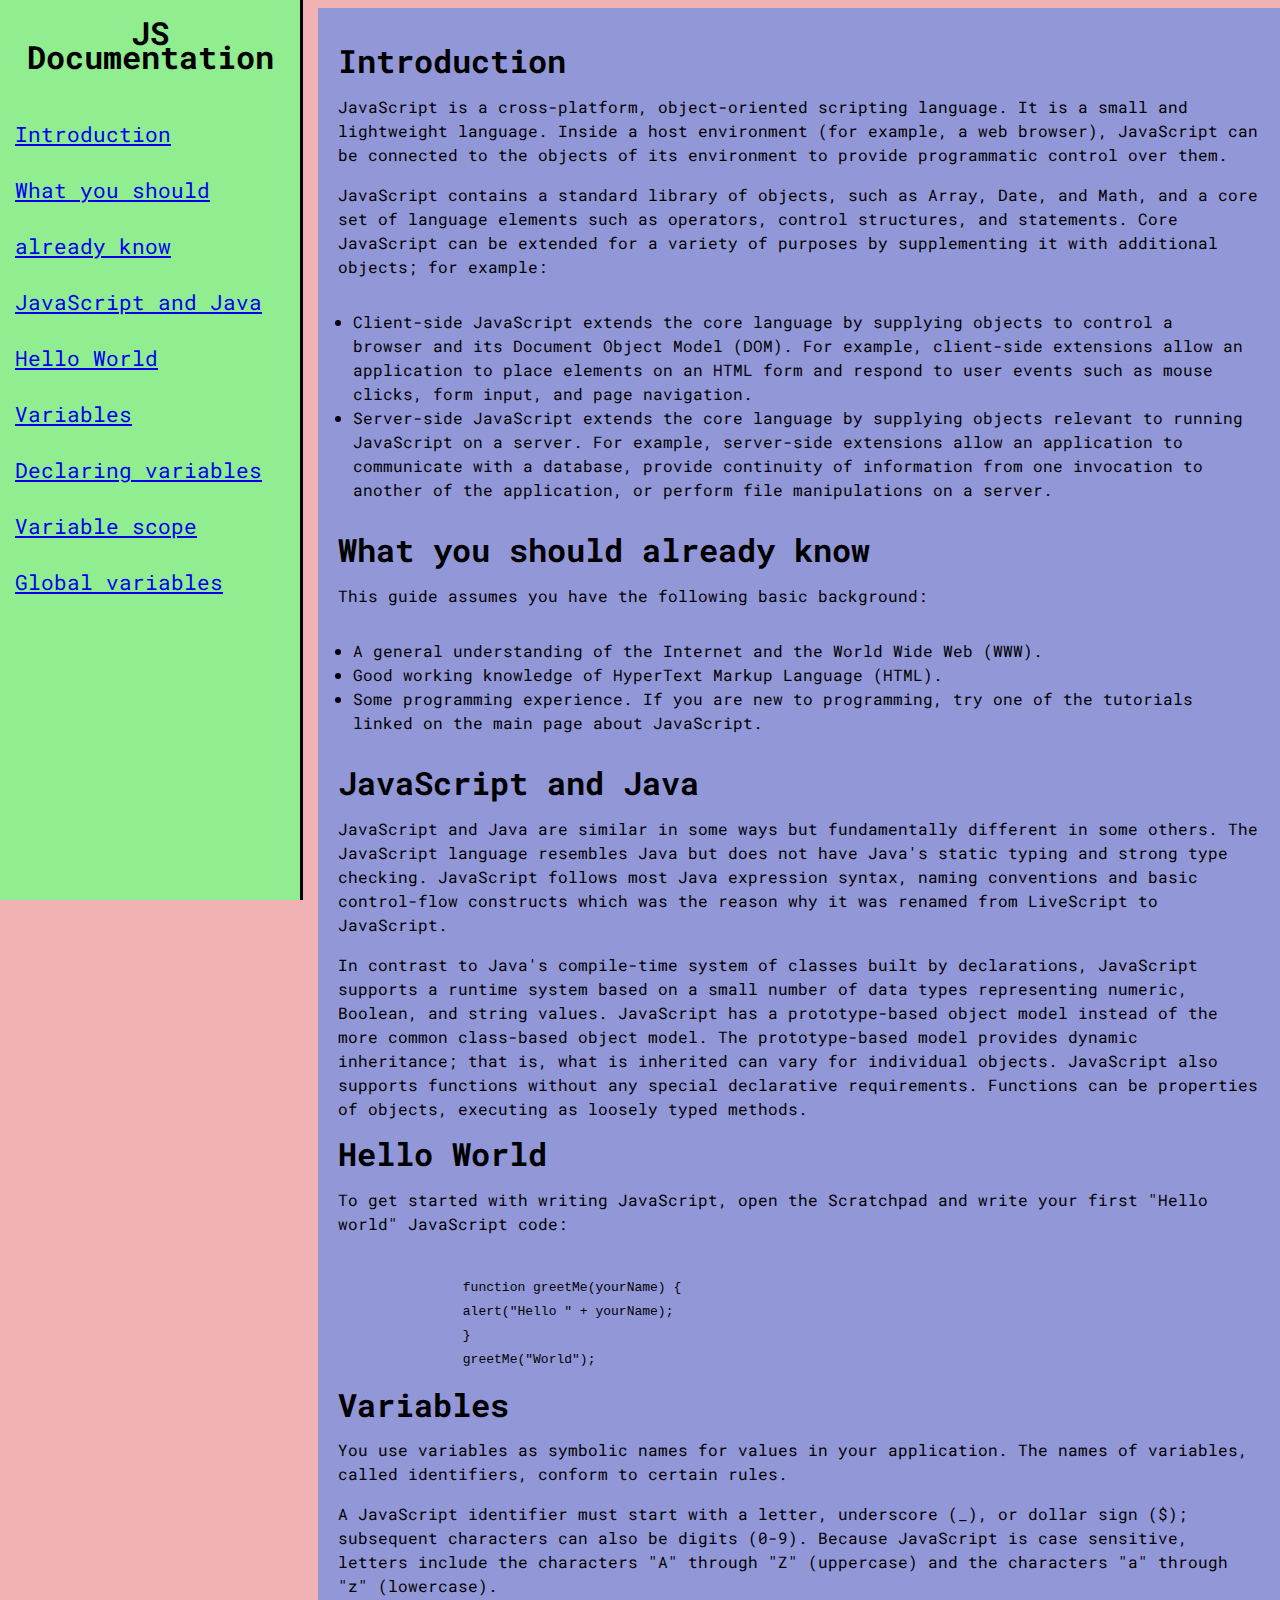
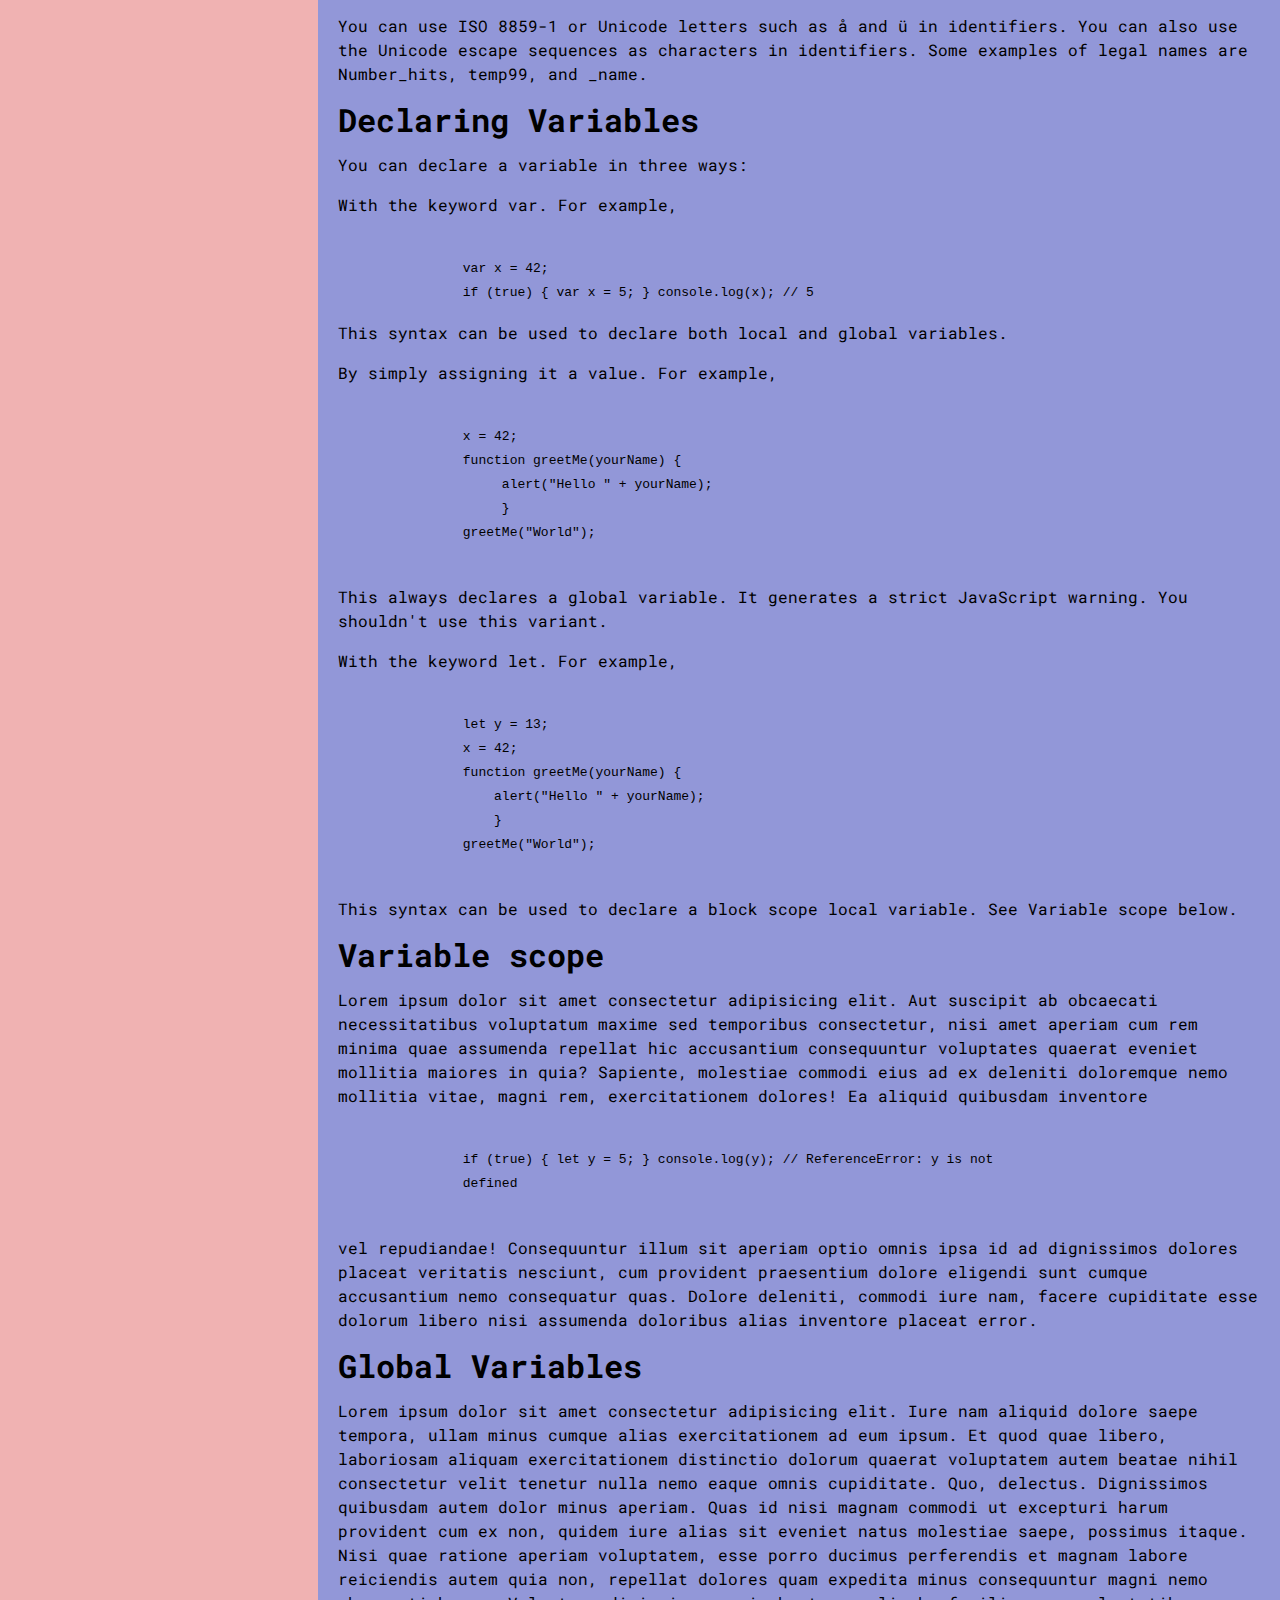
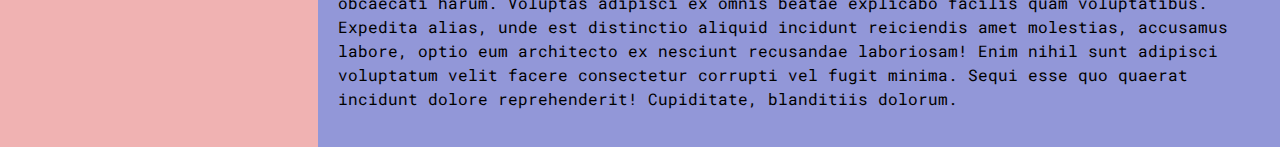
<file: Proj4_Technical_Documentation/index.html>
<!DOCTYPE html>
<html lang="en">

<head>
    <meta charset="UTF-8">
    <meta name="viewport" content="width=device-width, initial-scale=1.0">
    <title>Technical Documentation - FCC</title>
    <link rel="stylesheet" href="style.css">
    <link href="https://fonts.googleapis.com/css2?family=Roboto+Mono&display=swap" rel="stylesheet">
</head>

<body>
    <div class="container">
        <nav id="navbar">
            <header>
                <h1 id="JSDOC">JS Documentation</h1>
            </header>
            <div id="list">
                <ul>
                    <li><a href="#Introduction" class="nav-link">Introduction</a></li>
                    <li><a href="#What_you_should_already_know" class="nav-link">What you should already know</a></li>
                    <li><a href="#JavaScript_and_Java" class="nav-link">JavaScript and Java</a></li>
                    <li><a href="#Hello_World" class="nav-link">Hello World</a></li>
                    <li><a href="#Variables" class="nav-link">Variables</a></li>
                    <li><a href="#Declaring_Variables" class="nav-link">Declaring variables</a></li>
                    <li><a href="#Variable_Scope" class="nav-link">Variable scope</a></li>
                    <li><a href="#Global_Variables" class="nav-link">Global variables</a></li>
                </ul>
            </div>

        </nav>
        <main id="main-doc">
            <!-- Technical documentation goes here -->

            <section class="main-section" id="Introduction">
                <header>
                    <h1>Introduction</h1>
                </header>
                <p>JavaScript is a cross-platform, object-oriented scripting language. It is a small and lightweight
                    language. Inside a host environment (for example, a web browser), JavaScript can be connected to the
                    objects of its environment to provide programmatic control over them.
                </p>
                <p>JavaScript contains a standard library of objects, such as Array, Date, and Math, and a core set of
                    language elements such as operators, control structures, and statements. Core JavaScript can be
                    extended
                    for a variety of purposes by supplementing it with additional objects; for example:
                </p>
                <ul>
                    <li>Client-side JavaScript extends the core language by supplying objects to control a browser
                        and
                        its
                        Document Object Model (DOM). For example, client-side extensions allow an application to
                        place
                        elements on an HTML form and respond to user events such as mouse clicks, form input, and
                        page
                        navigation.
                    </li>
                    <li> Server-side JavaScript extends the core language by supplying objects relevant to running
                        JavaScript on a server. For example, server-side extensions allow an application to
                        communicate
                        with
                        a database, provide continuity of information from one invocation to another of the
                        application,
                        or
                        perform file manipulations on a server.
                    </li>
                </ul>
            </section>

            <section class="main-section" id="What_you_should_already_know">
                <header>
                    <h1>What you should already know</h1>
                </header>
                <p>This guide assumes you have the following basic background:</p>
                <ul>
                    <li>A general understanding of the Internet and the World Wide Web (WWW).</li>
                    <li>Good working knowledge of HyperText Markup Language (HTML).</li>
                    <li> Some programming experience. If you are new to programming, try one of the tutorials linked on
                        the main page about JavaScript.</li>
                </ul>
            </section>



            <section class="main-section" id="JavaScript_and_Java">
                <header>
                    <h1>JavaScript and Java</h1>
                </header>
                <p> JavaScript and Java are similar in some ways but fundamentally different in some others. The
                    JavaScript
                    language resembles Java but does not have Java's static typing and strong type checking. JavaScript
                    follows most Java expression syntax, naming conventions and basic control-flow constructs which was
                    the
                    reason why it was renamed from LiveScript to JavaScript.</p>

                <p>In contrast to Java's compile-time system of classes built by declarations, JavaScript supports a
                    runtime
                    system based on a small number of data types representing numeric, Boolean, and string values.
                    JavaScript
                    has a prototype-based object model instead of the more common class-based object model. The
                    prototype-based
                    model provides dynamic inheritance; that is, what is inherited can vary for individual objects.
                    JavaScript
                    also supports functions without any special declarative requirements. Functions can be properties of
                    objects, executing as loosely typed methods.</p>
            </section>

            <section class="main-section" id="Hello_World">
                <header>
                    <h1>Hello World</h1>
                </header>
                <p>To get started with writing JavaScript, open the Scratchpad and write your first "Hello world"
                    JavaScript
                    code:</p>
                <pre><code>
                function greetMe(yourName) { 
                alert("Hello " + yourName); 
                }
                greetMe("World");</code></pre>

            </section>

            <section class="main-section" id="Variables">
                <header>
                    <h1>Variables</h1>
                </header>
                <p> You use variables as symbolic names for values in your application. The names of variables, called
                    identifiers, conform to certain rules.</p>
                <p>

                    A JavaScript identifier must start with a letter, underscore (_), or dollar sign ($); subsequent
                    characters can also be digits (0-9). Because JavaScript is case sensitive, letters include the
                    characters "A" through "Z" (uppercase) and the characters "a" through "z" (lowercase).</p>
                <p>
                    You can use ISO 8859-1 or Unicode letters such as å and ü in identifiers. You can also use the
                    Unicode
                    escape sequences as characters in identifiers. Some examples of legal names are Number_hits, temp99,
                    and
                    _name.</p>
            </section>

            <section class="main-section" id="Declaring_Variables">
                <header>
                    <h1>Declaring Variables</h1>
                </header>
                <p> You can declare a variable in three ways:</p>
                <p>With the keyword var. For example,</p>
                <pre><code>
                var x = 42; 
                if (true) { var x = 5; } console.log(x); // 5</code></pre>

                <p> This syntax can be used to declare both local and global variables.</p>

                <p> By simply assigning it a value. For example,</p>
                <pre><code> 
                x = 42; 
                function greetMe(yourName) {
                     alert("Hello " + yourName);
                     }
                greetMe("World");
                </code></pre>

                <p> This always declares a global variable. It generates a strict JavaScript warning. You shouldn't use
                    this
                    variant.</p>

                <p>With the keyword let. For example,</p>
                <pre><code>
                let y = 13; 
                x = 42; 
                function greetMe(yourName) { 
                    alert("Hello " + yourName); 
                    }
                greetMe("World");
                </code></pre>

                <p> This syntax can be used to declare a block scope local variable. See Variable scope below.</p>
            </section>

            <section class="main-section" id="Variable_Scope">
                <header>
                    <h1>Variable scope</h1>
                </header>
                <p>Lorem ipsum dolor sit amet consectetur adipisicing elit. Aut suscipit ab obcaecati necessitatibus
                    voluptatum
                    maxime sed temporibus consectetur, nisi amet aperiam cum rem minima quae assumenda repellat hic
                    accusantium
                    consequuntur voluptates quaerat eveniet mollitia maiores in quia? Sapiente, molestiae commodi eius
                    ad ex
                    deleniti doloremque nemo mollitia vitae, magni rem, exercitationem dolores! Ea aliquid quibusdam
                    inventore </p>

                <pre><code>
                if (true) { let y = 5; } console.log(y); // ReferenceError: y is not
                defined
                </code></pre>

                <p>vel repudiandae! Consequuntur illum sit aperiam optio omnis ipsa id ad dignissimos dolores placeat
                    veritatis
                    nesciunt, cum provident praesentium dolore eligendi sunt cumque accusantium nemo consequatur quas.
                    Dolore
                    deleniti, commodi iure nam, facere cupiditate esse dolorum libero nisi assumenda doloribus alias
                    inventore
                    placeat error.</p>
            </section>

            <section class="main-section" id="Global_Variables">
                <header>
                    <h1>Global Variables</h1>
                </header>
                <p>Lorem ipsum dolor sit amet consectetur adipisicing elit. Iure nam aliquid dolore saepe tempora, ullam
                    minus cumque alias exercitationem ad eum ipsum. Et quod quae libero, laboriosam aliquam
                    exercitationem
                    distinctio dolorum quaerat voluptatem autem beatae nihil consectetur velit tenetur nulla nemo eaque
                    omnis cupiditate. Quo, delectus. Dignissimos quibusdam autem dolor minus aperiam. Quas id nisi
                    magnam
                    commodi ut excepturi harum provident cum ex non, quidem iure alias sit eveniet natus molestiae
                    saepe,
                    possimus itaque. Nisi quae ratione aperiam voluptatem, esse porro ducimus perferendis et magnam
                    labore
                    reiciendis autem quia non, repellat dolores quam expedita minus consequuntur magni nemo obcaecati
                    harum.
                    Voluptas adipisci ex omnis beatae explicabo facilis quam voluptatibus. Expedita alias, unde est
                    distinctio aliquid incidunt reiciendis amet molestias, accusamus labore, optio eum architecto ex
                    nesciunt recusandae laboriosam! Enim nihil sunt adipisci voluptatum velit facere consectetur
                    corrupti
                    vel fugit minima. Sequi esse quo quaerat incidunt dolore reprehenderit! Cupiditate, blanditiis
                    dolorum.
                </p>
            </section>


        </main>
    </div>
    <script src="https://cdn.freecodecamp.org/testable-projects-fcc/v1/bundle.js"></script>
</body>

</html>
</file>
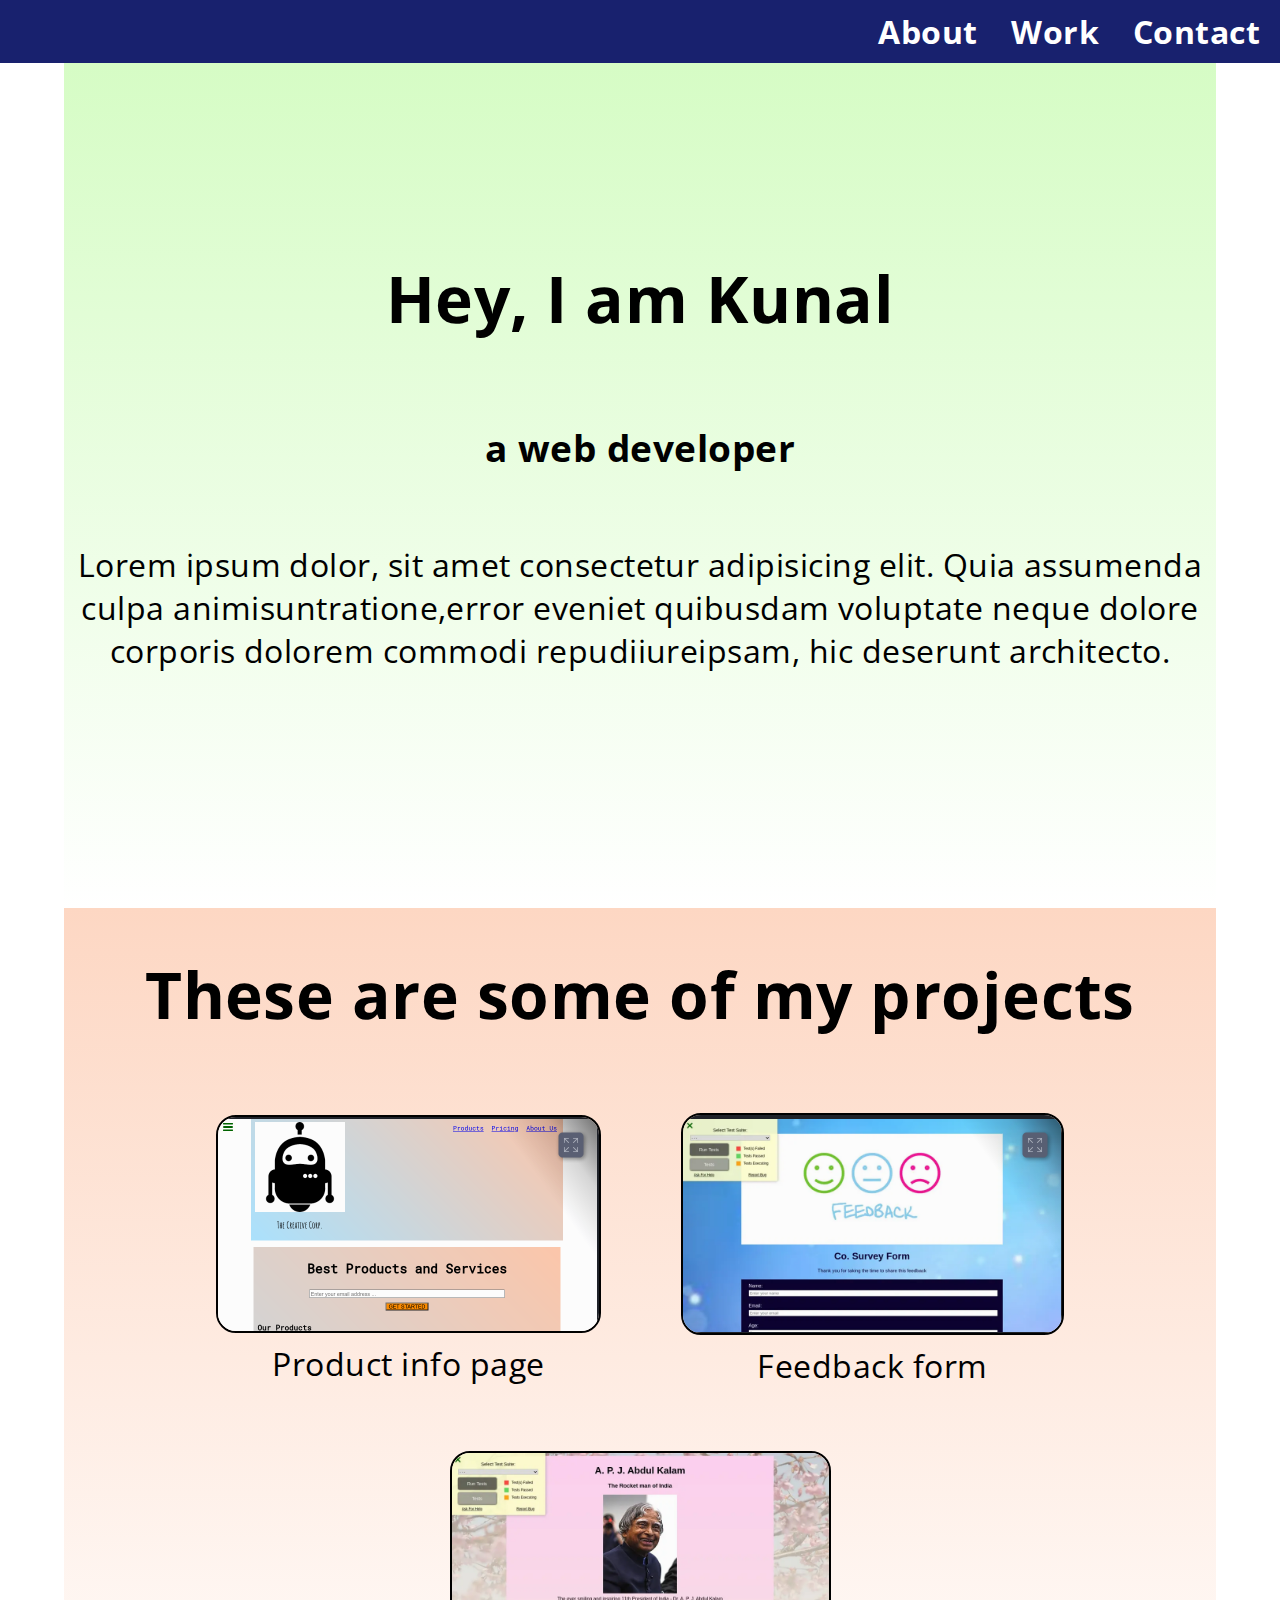
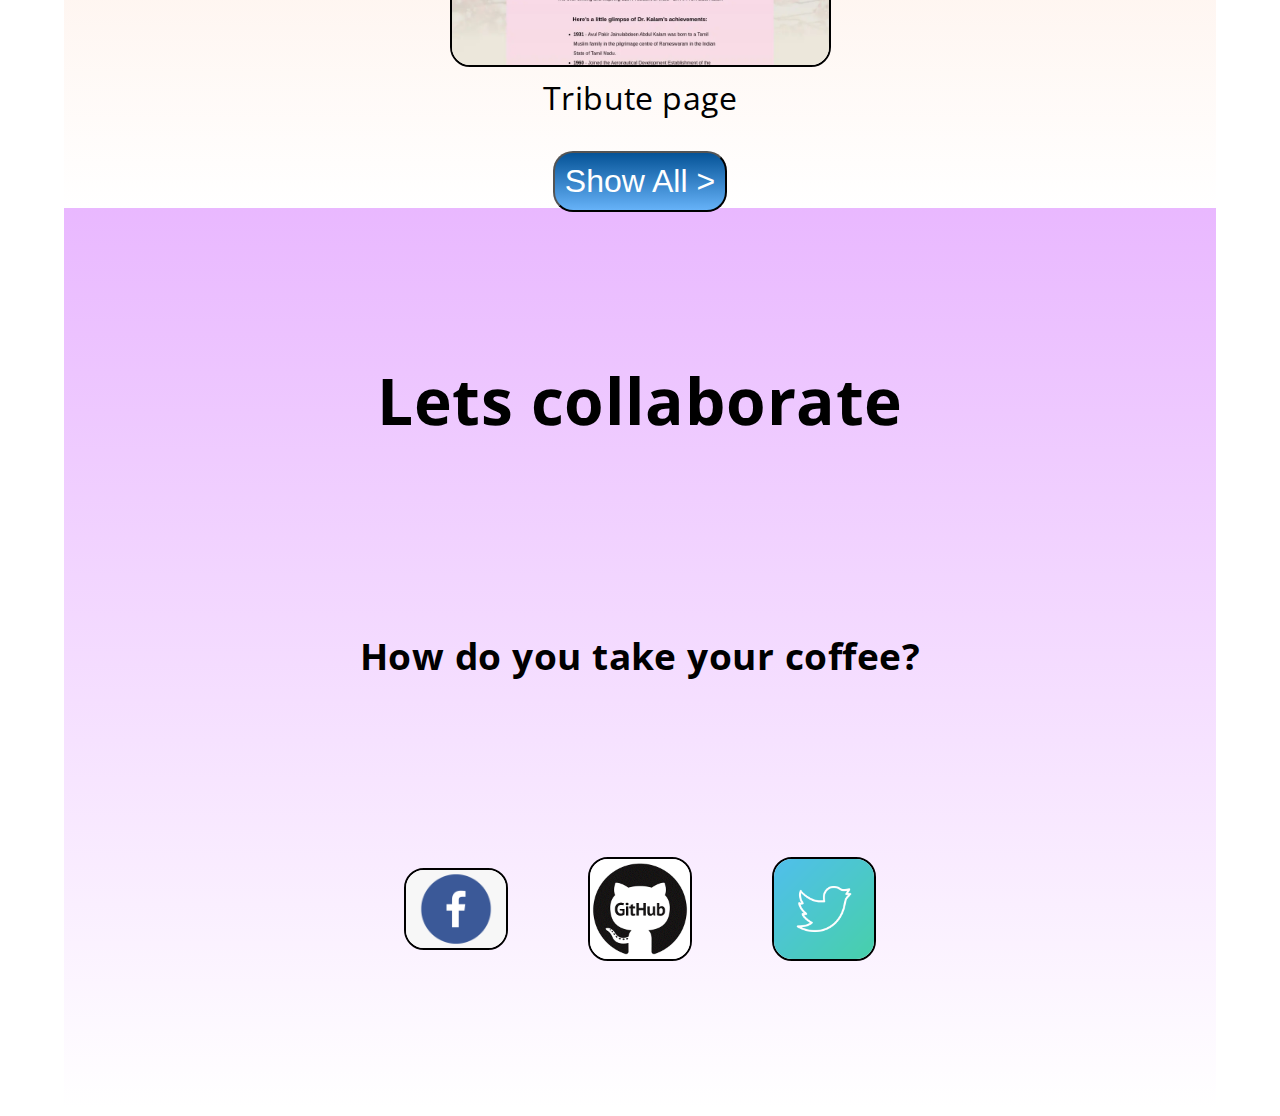
<file: Proj5_My_Portfolio/index.html>
<!DOCTYPE html>
<html lang="en">

<head>
    <meta charset="UTF-8">
    <meta name="viewport" content="width=device-width, initial-scale=1.0">

    <!-- Slows down the site -->
    <!--<link rel="stylesheet" type="text/css"
        href="http://yui.yahooapis.com/3.18.1/build/cssnormalize/cssnormalize-min.css"> -->
    <link rel="stylesheet" href="style.css">
    <link
        href="https://fonts.googleapis.com/css2?family=Alfa+Slab+One&family=Amatic+SC:wght@700&family=Bangers&family=Fredoka+One&family=Merienda+One&family=Open+Sans&family=Roboto+Mono&display=swap"
        rel="stylesheet">
    <title>Document</title>

</head>

<body>
    <div class="container">

        <nav id="navbar">
            <ul id="ul-navbar">
                <li><a href="#welcome-section">About </a></li>
                <li><a href="#projects">Work</a> </li>
                <li><a href="#contact">Contact</a> </li>
            </ul>

        </nav>
        <main>
            <section id="welcome-section">
                <h1>Hey, I am Kunal </h1>
                <h3>a web developer</h3>
                <p>Lorem ipsum dolor, sit amet consectetur adipisicing elit. Quia assumenda culpa animisuntratione,error
                    eveniet quibusdam voluptate neque dolore corporis dolorem commodi repudiiureipsam, hic deserunt
                    architecto.</p>
            </section>
            <section id="projects">
                <h1>These are some of my projects</h1>
                <div id="projectPreview">
                    <figure>
                        <a href="https://codepen.io/codephoenixkunal/pen/QWyQarZ" target="_blank"><img
                                class="project-tile" src="pics/Img1.png"
                                alt="image for Project1 - product landing page"></a>
                        <figcaption>Product info page</figcaption>
                    </figure>

                    <figure>
                        <a href="https://codepen.io/codephoenixkunal/pen/PoZQzQN" target="_blank"><img
                                class="project-tile" src="pics/Img2.png" alt="image for Project2 - feedback form"></a>
                        <figcaption>Feedback form</figcaption>
                    </figure>

                    <figure>
                        <a href="https://codepen.io/codephoenixkunal/pen/bGEaXWM" target="_blank"><img
                                class="project-tile" src="pics/Img3.png" alt="image for Project3 - a tribute page"></a>
                        <figcaption>Tribute page</figcaption>
                    </figure>


                </div>
                <div id="showAllButton">
                    <a href="" id="profile-link" target="_blank"> <input type="button" value="Show All >" id="BtnBtn"
                            name="showAll"></a>
                </div>
            </section>

            <section id="contact">
                <h1>Lets collaborate</h1>
                <h3>How do you take your coffee?</h3>
                <div id="iconPreview">
                    <figure>
                        <a href="#" class="faceB"><img src="pics/facebook-icon-svg-3.png" alt="facebook logo icon"
                                width="100px" height="auto" class="faceB"></a>
                    </figure>


                    <figure>
                        <a href="#" class="GitHub"> <img src="pics/git_small.gif" alt="github logo icon" width="100px"
                                height="auto" class="GitHub"></a>
                    </figure>


                    <figure>
                        <a href="#" class="Twitter"> <img src="pics/twitter-2170426_1280.png" width="100px"
                                height="auto" alt="twitter icon logo" class="Twitter"></a>
                    </figure>
                </div>
            </section>
        </main>



    </div>
    <script src="https://cdn.freecodecamp.org/testable-projects-fcc/v1/bundle.js"></script>
</body>

</html>
</file>
<file: Proj4_Technical_Documentation/style.css>
body {
  font-family: "Roboto Mono", monospace;
  background-color: rgb(240, 178, 178);
  line-height: 1.5rem;
}

#navbar {
  background-color: lightgreen;
  /* margin: 10px; */
  position: fixed;
  top: 0px;
  left: 0px;
  width: 300px;
  height: 100%;

  border-right: solid;
  border-color: rgba(0, 0, 0);
}

#JSDOC {
  text-align: center;
}

#navbar ul li {
  list-style: none;
  line-height: 3.5rem;
  font-size: 1.3rem;
}

ul,             /* to remove the default extra padding and margin with UL & li */
li {
  padding: 0px;
  margin: 0px;
}

ul {
  padding: 15px;
}

#main-doc {
  background-color: rgb(146, 151, 216);
  padding: 20px;
  position: absolute;
  margin-left: 310px;
  margin-bottom: 110px;
}

@media (max-width: 550px) {
  body {
    font-size: 1rem;
    background-color: rgb(255, 0, 140);
  }

  #navbar {
    background-color: rgb(211, 240, 86);
    position: fixed;
    left: 0;
    right: 0;
    /* margin-left: auto;
    margin-right: auto; */
    margin: auto;
    width: 90%;
    border: 10px solid black;
    z-index: 1;
    height: 400px;
    overflow: auto;
  }

  #main-doc {
    background-color: rgb(146, 151, 216);
    position: absolute;
    top: 420px;
    left: 0;
    right: 0;
    margin-left: auto;
    margin-right: auto;
    width: 900px; /*  Need to have a fixed width for centering an absolute positioned element   */
    border: 10px solid black;
  }
}
</file>
<file: Proj5_My_Portfolio/style.css>
/*

1.  The navbar should contain at least one link that I can click on to navigate to different sections of the page.

2.  My portfolio should have at least one media query.

4.  The navbar should always be at the top of the viewport.

5.  Add Animations

6. mkae 3 ver   -   flex, grid and normal

font-family: 'Alfa Slab One', cursive;
font-family: 'Amatic SC', cursive;
font-family: 'Bangers', cursive;
font-family: 'Fredoka One', cursive;
font-family: 'Merienda One', cursive;
font-family: 'Open Sans', sans-serif;
font-family: 'Roboto Mono', monospace;

*/

body {
  font-family: "Open Sans", sans-serif;
  letter-spacing: 0.03rem;

}

.container {

  width: 90vw;
  margin: auto;
}

/* main {
  position: relative;
  top: 30px;
} */

/* Navbar */
#navbar {
  display: flex;
  justify-content: flex-end;
  position: fixed;
  width: 100%;
  top: 0;
  left: 0;
  right: 0;
  margin-left: 0;
  margin-right: 0;

  background-color: rgb(24, 33, 110);
  z-index: 1;
}

ul,
li {
  margin: 0;
  padding: 0;
}

/* #ul-navbar {
  display: flex;
  justify-content: flex-end;
} */
#navbar li {
  display: inline-block;
  list-style-type: none;
  margin-right: 15px;

  padding: 5px;
  padding-bottom: 10px;
  padding-top: 10px;
  font-weight: bolder;
}

#navbar a {
  text-decoration: none;
  color: white;
}

/* Welcome Section */

#welcome-section {

  background-image: linear-gradient(180deg, #d3fcc1, #ffffff);
  height: 100vh;

  display: flex;
  flex-direction: column;
  justify-content: center;
  align-items: center;
}

#welcome-section p {
  text-align: center;
}

/* Project */
#projects {
  background-image: linear-gradient(180deg, #fdd7c3, #ffffff);
  height: 100vh;
  display: flex;
  flex-direction: column;
  justify-content: space-evenly;
  align-items: center;
}

figcaption {
  text-align: center;
}

#projectPreview {
  display: flex;
  flex-wrap: wrap;
  justify-content: center;
  align-items: center;
}

img {
  border: 2px solid black;
  border-radius: 20px;
  max-width: 100%;
  height: auto;

}

#projects>h1 {
  text-align: center;
  ;
}

/* contact */
#contact {
  background-image: linear-gradient(180deg, #e9b8ff, #ffffff);
  height: 100vh;
  display: flex;
  flex-direction: column;

  justify-content: space-evenly;
  align-items: center;
}

#iconPreview {
  display: flex;
  flex-wrap: wrap;
  justify-content: center;
  align-items: center;
}
}

#contact img {
  border-radius: 50%;
  border: 2px solid black;
}

#BtnBtn {
  background-image: linear-gradient(180deg, #055397, #66b2f8);
  color: white;
  padding: 10px;
  border-radius: 20px;

}

@media (min-width: 1200px) {
  body {
    font-size: 2rem;
  }

  #BtnBtn {
    font-size: 2rem;
  }
}



@media(max-width: 400px) {
  body {
    font-size: 0.8rem;
    min-width: 350px;
  }
}
</file>
